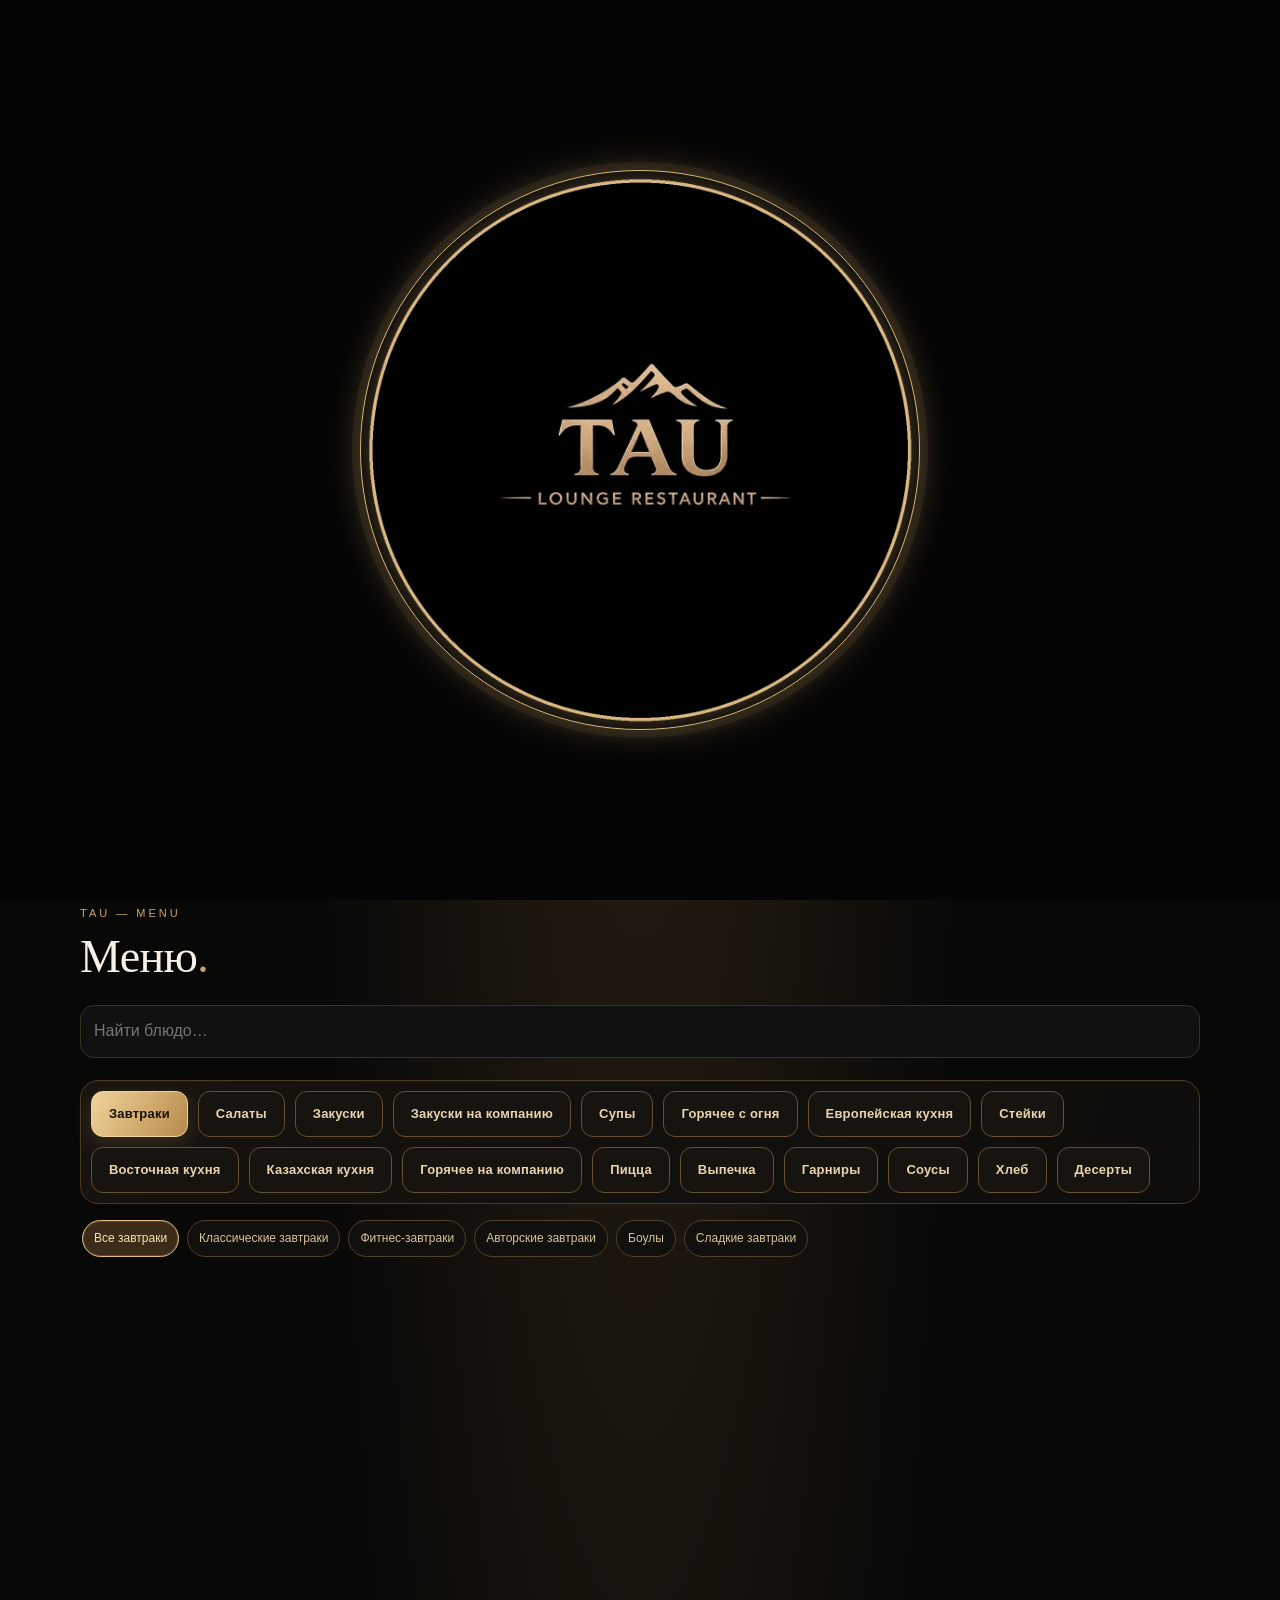
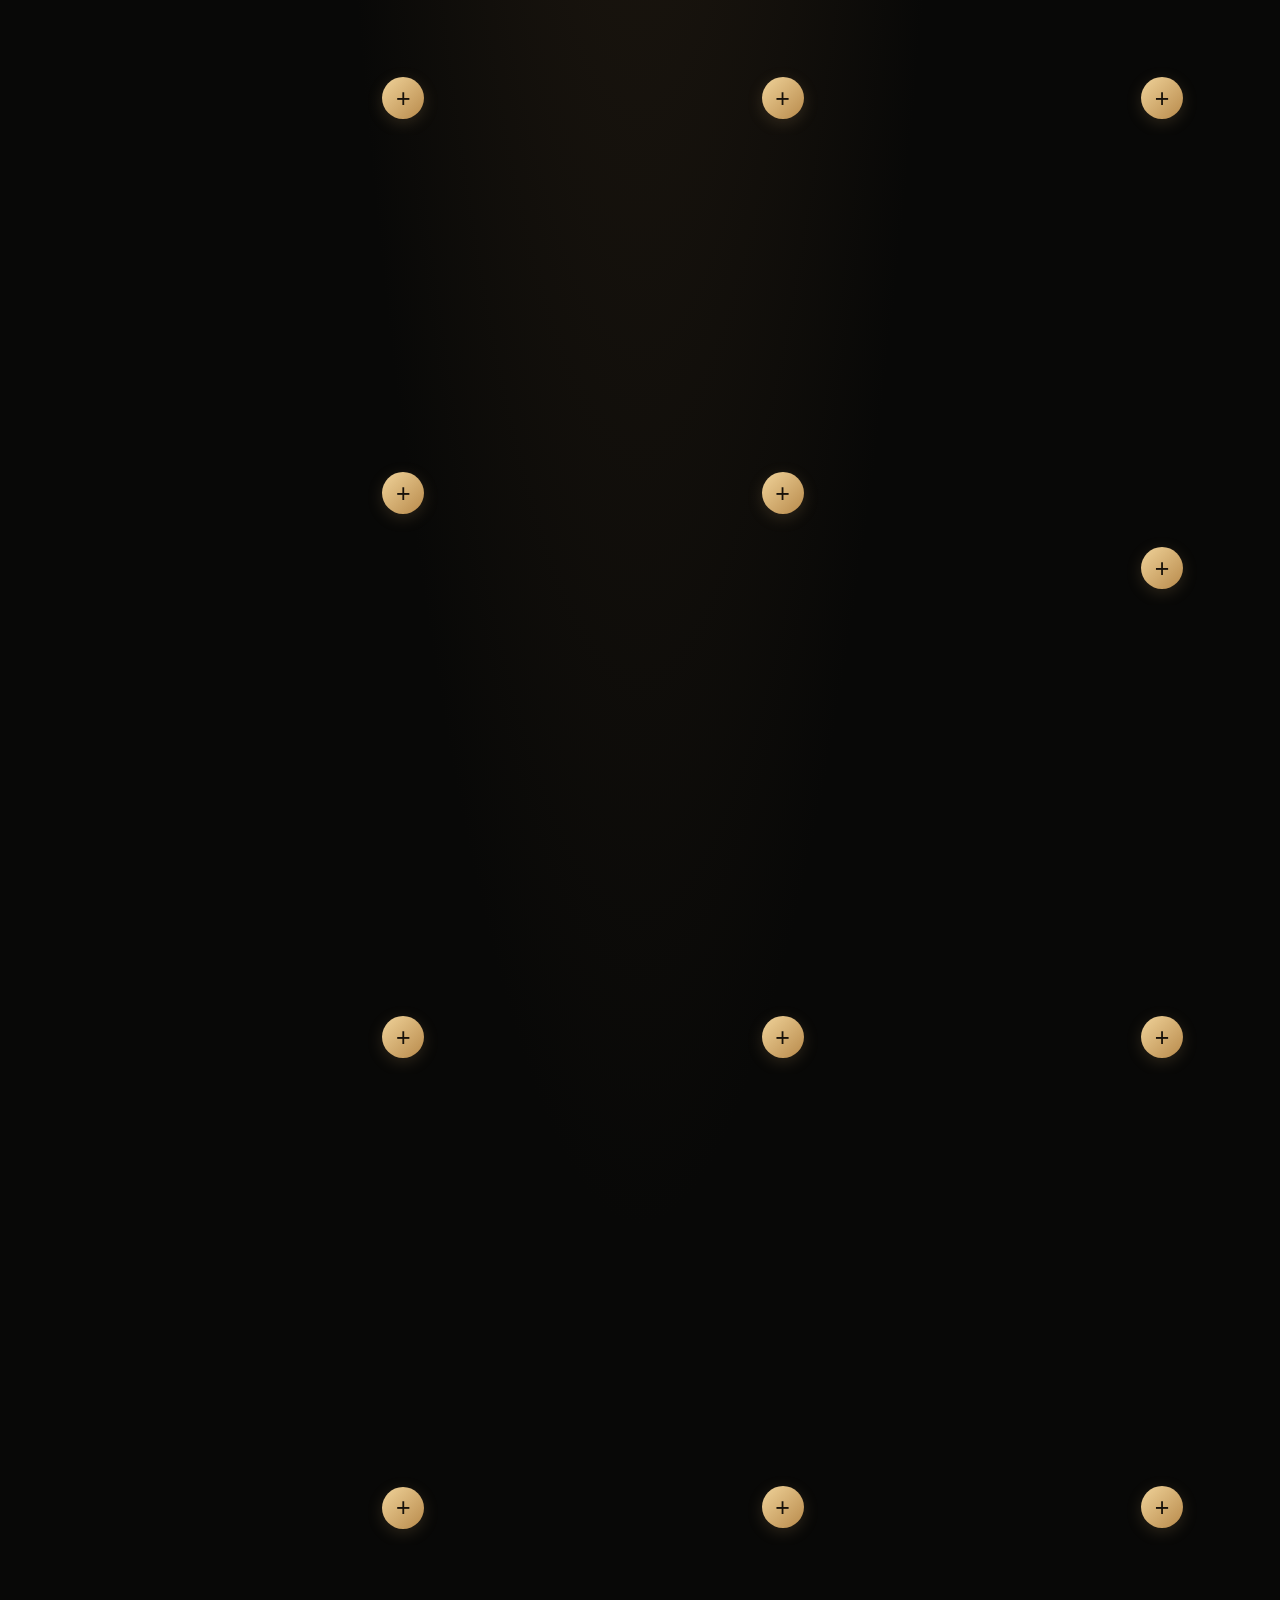
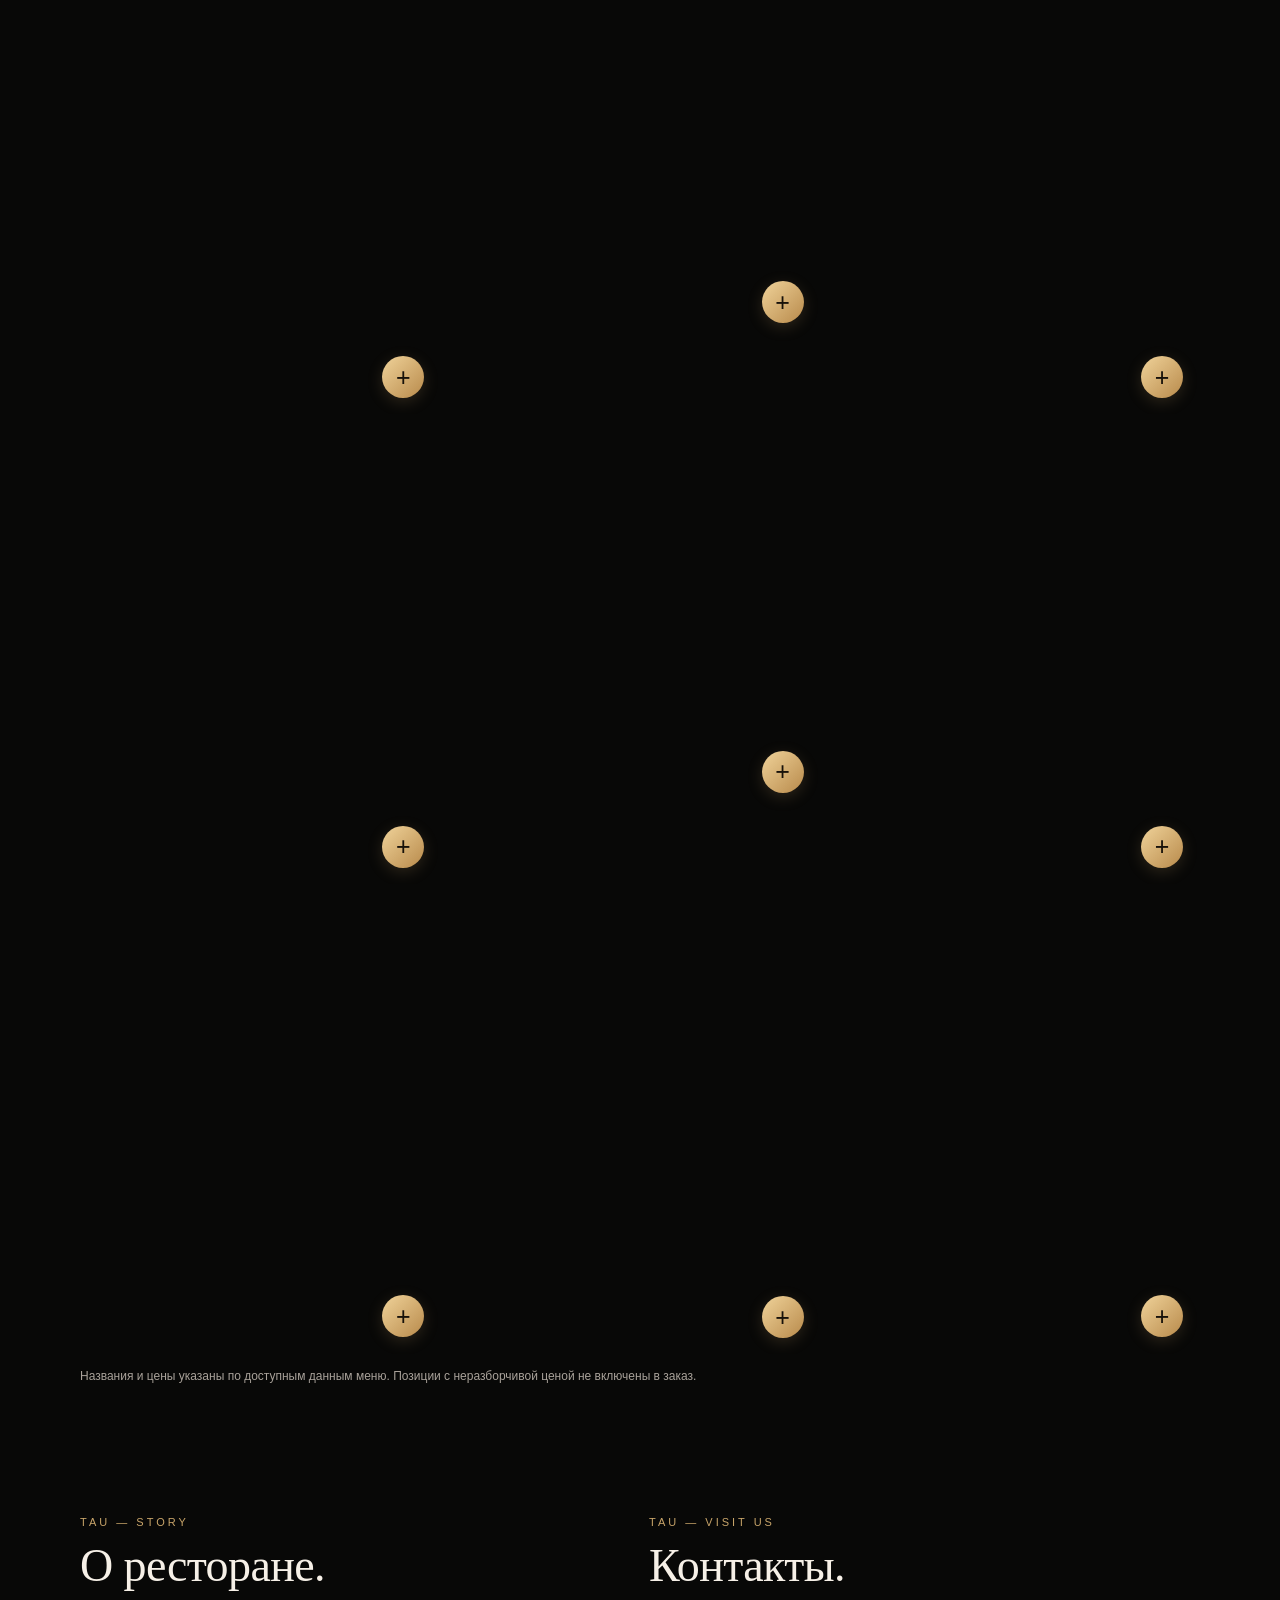
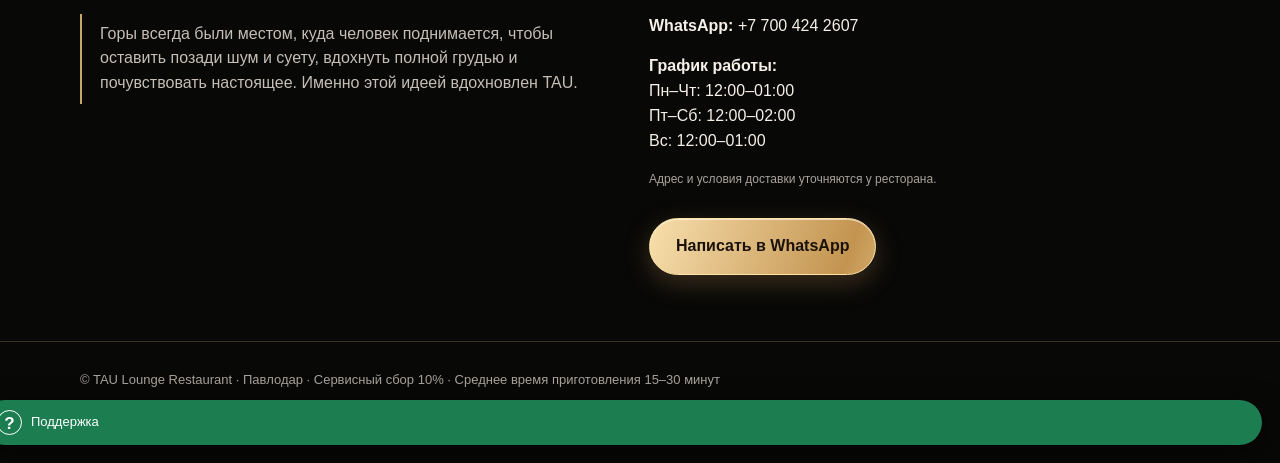
<file: index.html>
<!doctype html>
<html lang="ru"><head><link rel="icon" type="image/jpeg" href="./assets/tau-logo.jpg"><meta charset="utf-8"><meta name="viewport" content="width=device-width,initial-scale=1"><meta name="theme-color" content="#090909"><meta name="description" content="TAU Lounge Restaurant — меню и онлайн-заказ в Павлодаре"><title>TAU Lounge Restaurant — Павлодар</title><link rel="icon" href="./assets/tau-logo.jpg"><link rel="stylesheet" href="./style.css"></head>
<body><div class="tau-intro" id="tau-intro" aria-hidden="true"><div class="intro-logo"><img src="./assets/tau-logo-full-circle.png" alt="TAU Lounge Restaurant"></div></div><div class="ambient-food" aria-hidden="true"><span>✧</span><span>🥄</span><span>✦</span><span>🍃</span><span>✧</span><span>🍽</span><span>🍴</span><span>🥄</span><span>✦</span><span>♨</span><span>⋆</span><span>🍴</span></div><header class="top"><div class="wrap nav"><a class="brand" href="./index.html"><img src="./assets/tau-logo.jpg" alt="TAU"><span>TAU<small>LOUNGE RESTAURANT</small></span></a><nav class="links"><a href="#menu" data-i="menu">Меню</a><a href="#about" data-i="about">О ресторане</a><a href="#contacts" data-i="contacts">Контакты</a></nav><div class="nav-actions"><button class="lang" id="lang">ҚАЗ</button><a class="cartbtn" id="cart-link" href="./order.html"><span data-i="cart">Корзина</span> <b id="count">0</b></a></div></div></header>
<section class="hero"><div class="wrap"><div class="eyebrow">PAVLODAR · KAZAKHSTAN</div><h1 data-i="hero">Выше суеты.<br>Ближе к себе.</h1><p data-i="sub">Пространство вкуса, уюта и особенных встреч.</p><a class="btn" href="#menu" data-i="explore">Открыть меню →</a><a class="scroll-cue" href="#menu" aria-label="Прокрутить к меню"><span>ЛИСТАЙТЕ ВНИЗ</span><i>↓</i></a></div><div class="tau-car-lane" aria-hidden="true"><div class="tau-car"><svg viewBox="0 0 260 112" role="img" aria-label="Машина TAU ДОСТАВКА"><defs><linearGradient id="carGold" x1="0" x2="1" y1="0" y2="1"><stop offset="0" stop-color="#f7dfb0"/><stop offset=".5" stop-color="#c49a5b"/><stop offset="1" stop-color="#79502a"/></linearGradient></defs><ellipse cx="130" cy="100" rx="112" ry="8" fill="#000" opacity=".5"/><path d="M29 70 L43 49 Q51 42 78 40 L111 17 Q119 12 139 12 L184 16 Q198 18 209 37 L229 48 Q241 53 242 68 L239 83 L20 83 L20 73 Q21 70 29 70Z" fill="url(#carGold)" stroke="#f4d9a5" stroke-width="2"/><path d="M83 40 L116 19 Q121 16 139 16 L151 17 L155 40Z" fill="#17212a" stroke="#e8c98f" stroke-width="2"/><path d="M161 18 L183 21 Q194 23 203 40 L161 40Z" fill="#17212a" stroke="#e8c98f" stroke-width="2"/><path d="M28 68 L235 68 L235 80 L24 80Z" fill="#24180e" opacity=".55"/><rect x="91" y="51" width="104" height="20" rx="5" fill="#17110a" stroke="#f0d39a" stroke-width="1.5"/><text x="143" y="60" text-anchor="middle" font-size="10" font-weight="800" letter-spacing="1.5" fill="#f4d9a5">TAU</text><text x="143" y="68" text-anchor="middle" font-size="5.7" font-weight="700" letter-spacing=".8" fill="#fff0d2">ДОСТАВКА</text><path d="M28 59 L16 58 L13 65 L28 68Z" fill="#fff1c9"/><path d="M230 58 L243 58 L247 66 L236 68Z" fill="#ffe8a5"/><circle cx="68" cy="82" r="17" fill="#090909" stroke="#d7b477" stroke-width="4"/><circle cx="68" cy="82" r="6" fill="#b99a6b"/><circle cx="198" cy="82" r="17" fill="#090909" stroke="#d7b477" stroke-width="4"/><circle cx="198" cy="82" r="6" fill="#b99a6b"/></svg><span class="car-glow"></span></div></div></section>
<div class="scroll-plate" id="scroll-plate" aria-hidden="true"><div class="plate-rim"><div class="plate-center"><span>TAU</span><i></i></div></div></div>
<main class="wrap">
<section class="section" id="menu"><div class="kicker">TAU — MENU</div><h2><span data-i="menuTitle">Меню</span><em>.</em></h2><div class="tools"><input class="search" id="search" placeholder="Найти блюдо…"></div><div class="menu-tabs" id="main-tabs" aria-label="Разделы меню"></div><div class="chips subcategory-tabs" id="subchips" aria-label="Подразделы меню"></div><div class="grid" id="items"></div><p class="notice" data-i="menuNote">Названия и цены указаны по доступным данным меню. Позиции с неразборчивой ценой не включены в заказ.</p></section>
<section class="section split" id="about"><div><div class="kicker">TAU — STORY</div><h2 data-i="aboutTitle">О ресторане<em>.</em></h2><p class="info" data-i="aboutText">Горы всегда были местом, куда человек поднимается, чтобы оставить позади шум и суету, вдохнуть полной грудью и почувствовать настоящее. Именно этой идеей вдохновлен TAU.</p></div><div id="contacts"><div class="kicker">TAU — VISIT US</div><h2 data-i="contactsTitle">Контакты<em>.</em></h2><p><b>WhatsApp:</b> +7 700 424 2607</p><p><b data-i="hours">График работы:</b><br>Пн–Чт: 12:00–01:00<br>Пт–Сб: 12:00–02:00<br>Вс: 12:00–01:00</p><p class="notice" data-i="delivery">Адрес и условия доставки уточняются у ресторана.</p><a class="btn" href="https://wa.me/77004242607" target="_blank" rel="noopener" data-i="write">Написать в WhatsApp</a></div></section>
</main><div class="tau-runner" id="tau-runner" aria-hidden="true"><div class="runner-spark">✦</div><div class="runner-person"><span class="runner-head">🧑🏻‍🍳</span><span class="runner-body">🖤</span><span class="runner-apron">TAU</span><span class="runner-legs">👟</span></div><div class="runner-speech" id="runner-speech">Я рядом!</div></div><footer class="foot"><div class="wrap">© TAU Lounge Restaurant · Павлодар · <span data-i="fee">Сервисный сбор 10%</span> · <span data-i="prep">Среднее время приготовления 15–30 минут</span></div></footer>
<script type="module">
import {menu,categories} from './menu.js';
const tr={ru:{menu:'Меню',about:'О ресторане',contacts:'Контакты',cart:'Корзина',hero:'Выше суеты. Ближе к себе.',sub:'Пространство вкуса, уюта и особенных встреч.',explore:'Открыть меню →',menuTitle:'Меню',aboutTitle:'О ресторане.',contactsTitle:'Контакты.',hours:'График работы:',delivery:'Адрес и условия доставки уточняются у ресторана.',write:'Написать в WhatsApp',fee:'Сервисный сбор 10%',prep:'Среднее время приготовления 15–30 минут',menuNote:'Названия и цены указаны по доступным данным меню. Позиции с неразборчивой ценой не включены в заказ.',all:'Все',search:'Найти блюдо…',add:'Добавить',emptyPrice:'Цена уточняется'},kz:{menu:'Мәзір',about:'Мейрамхана',contacts:'Байланыс',cart:'Себет',hero:'Қарбаластан жоғары. Өзіңізге жақын.',sub:'Дәм мен жайлылық кеңістігі.',explore:'Мәзірді ашу →',menuTitle:'Мәзір',aboutTitle:'Мейрамхана туралы.',contactsTitle:'Байланыс.',hours:'Жұмыс уақыты:',delivery:'Мекенжай мен жеткізу шарттарын мейрамханадан нақтылаңыз.',write:'WhatsApp-қа жазу',fee:'Қызмет көрсету ақысы 10%',prep:'Тағам дайындау уақыты орташа 15–30 минут',menuNote:'Тағам атаулары бастапқы мәзірдегі нұсқада берілген. Бағасы анық оқылмаған тағамдар тапсырысқа қосылмайды.',all:'Барлығы',search:'Тағамды іздеу…',add:'Қосу',emptyPrice:'Бағасын нақтылау'}};
let lang=localStorage.getItem('tau-lang')||'ru',section='breakfasts',subcat='all';
const breakfastIds=['classic','fitness','author','bowls','sweet'];
const sections=[{id:'breakfasts',ru:'Завтраки',kz:'Таңғы ас',children:breakfastIds},{id:'salads',ru:'Салаты',kz:'Салаттар'},{id:'snacks',ru:'Закуски',kz:'Тіскебасарлар'},{id:'company',ru:'Закуски на компанию',kz:'Компанияға арналған тіскебасарлар'},{id:'soups',ru:'Супы',kz:'Сорпалар'},{id:'grill',ru:'Горячее с огня',kz:'Оттан ыстық'},{id:'european',ru:'Европейская кухня',kz:'Еуропа асханасы'},{id:'steaks',ru:'Стейки',kz:'Стейктер'},{id:'eastern',ru:'Восточная кухня',kz:'Шығыс асханасы'},{id:'kazakh',ru:'Казахская кухня',kz:'Қазақ асханасы'},{id:'companyhot',ru:'Горячее на компанию',kz:'Компанияға ыстық'},{id:'pizza',ru:'Пицца',kz:'Пицца'},{id:'bakery',ru:'Выпечка',kz:'Нан өнімдері'},{id:'sides',ru:'Гарниры',kz:'Гарнирлер'},{id:'sauces',ru:'Соусы',kz:'Тұздықтар'},{id:'bread',ru:'Хлеб',kz:'Нан'},{id:'desserts',ru:'Десерты',kz:'Десерттер'}];
const money=n=>n.toLocaleString('ru-RU')+' ₸';
function setLang(){document.documentElement.lang=lang;document.querySelectorAll('[data-i]').forEach(e=>{const k=e.dataset.i;if(tr[lang][k])e.textContent=tr[lang][k]});document.getElementById('lang').textContent=lang==='ru'?'ҚАЗ':'РУС';document.getElementById('search').placeholder=tr[lang].search;renderCats();renderMenu()}
function renderCats(){const el=document.getElementById('main-tabs');el.innerHTML=sections.map(c=>`<button class="menu-tab ${section===c.id?'active':''}" data-section="${c.id}">${lang==='ru'?c.ru:c.kz}</button>`).join('');el.querySelectorAll('button').forEach(b=>b.onclick=()=>{section=b.dataset.section;subcat='all';renderCats();renderMenu()});const sub=document.getElementById('subchips');const isBreakfast=section==='breakfasts';sub.classList.toggle('hidden',!isBreakfast);if(isBreakfast){const kids=categories.filter(c=>breakfastIds.includes(c.id));sub.innerHTML=`<button class="chip ${subcat==='all'?'active':''}" data-subcat="all">${lang==='ru'?'Все завтраки':'Барлық таңғы ас'}</button>`+kids.map(c=>`<button class="chip ${subcat===c.id?'active':''}" data-subcat="${c.id}">${lang==='ru'?c.ru:c.kz}</button>`).join('');sub.querySelectorAll('button').forEach(b=>b.onclick=()=>{subcat=b.dataset.subcat;renderCats();renderMenu()})}else{sub.innerHTML=''}}
function renderMenu(){const q=document.getElementById('search').value.toLowerCase();const allowed=section==='breakfasts'?breakfastIds:[section];const list=menu.filter(p=>allowed.includes(p.category)&&(section!=='breakfasts'||subcat==='all'||p.category===subcat)&&(p.name.ru.toLowerCase().includes(q)||p.description.ru.toLowerCase().includes(q)));document.getElementById('items').innerHTML=list.map(p=>`<article class="dish ${p.category==='company'?'dish-company':''} ${p.image?'has-photo':'no-photo'}" data-dish="${p.id}">${p.image?`<div class="photo-wrap"><img class="dish-photo" src="${p.image}" alt="${p.name.ru}" loading="lazy"></div>`:`<div class="no-photo-art" aria-hidden="true"><span>TAU</span><i>✦</i></div>`}<div class="cat">${categories.find(c=>c.id===p.category)?.[lang==='ru'?'ru':'kz']||''}</div>${p.category==='company'?`<div class="company-mark">${lang==='ru'?'ДЛЯ НЕСКОЛЬКИХ ГОСТЕЙ':'БІРНЕШЕ ҚОНАҚҚА'}</div>`:''}<h3>${p.name.ru}</h3><p>${p.description.ru||' '}</p><div class="dishfoot"><span class="price">${p.price?money(p.price):tr[lang].emptyPrice}</span><button class="plus" ${p.price?'':'disabled'} data-add="${p.id}" aria-label="${tr[lang].add}">+</button></div></article>`).join('');document.querySelectorAll('[data-add]').forEach(b=>b.onclick=()=>{const c=JSON.parse(localStorage.getItem('tau-cart')||'{}');c[b.dataset.add]=(c[b.dataset.add]||0)+1;localStorage.setItem('tau-cart',JSON.stringify(c));flyToCart(b.closest('.dish'));updateCount();celebrateRunner()})}
function flyToCart(card){if(window.matchMedia('(prefers-reduced-motion: reduce)').matches)return;const img=card.querySelector('.dish-photo');const target=document.getElementById('cart-link');if(!target)return;const a=img||card.querySelector('.no-photo-art'),r=a.getBoundingClientRect(),t=target.getBoundingClientRect();const flyer=document.createElement('div');flyer.className='flying-dish';flyer.innerHTML='<span>TAU</span>';Object.assign(flyer.style,{left:r.left+'px',top:r.top+'px',width:Math.min(r.width,170)+'px',height:Math.min(r.height,120)+'px'});document.body.appendChild(flyer);requestAnimationFrame(()=>{flyer.style.transform=`translate(${t.left-r.left+t.width/2-35}px,${t.top-r.top+t.height/2-25}px) scale(.12) rotate(300deg)`;flyer.style.opacity='0.15'});setTimeout(()=>flyer.remove(),850);target.classList.remove('cart-pop');void target.offsetWidth;target.classList.add('cart-pop')}
function updateCount(){const c=JSON.parse(localStorage.getItem('tau-cart')||'{}');document.getElementById('count').textContent=Object.values(c).reduce((a,b)=>a+b,0)}
document.getElementById('search').addEventListener('input',renderMenu);document.getElementById('lang').onclick=()=>{lang=lang==='ru'?'kz':'ru';localStorage.setItem('tau-lang',lang);setLang()};setLang();updateCount();
// Dramatic, one-time branded entrance; automatically skipped for reduced-motion users.
const intro=document.getElementById('tau-intro');if(intro){if(sessionStorage.getItem('tau-intro-seen')||matchMedia('(prefers-reduced-motion: reduce)').matches){intro.remove()}else{setTimeout(()=>{intro.classList.add('intro-away');sessionStorage.setItem('tau-intro-seen','1');setTimeout(()=>intro.remove(),950)},2350)}}
// Reveal cards as they enter the viewport, observing only visible menu cards.
const revealObserver=new IntersectionObserver(entries=>entries.forEach(e=>{if(e.isIntersecting){e.target.classList.add('is-visible');revealObserver.unobserve(e.target)}}),{threshold:.08});const revealCards=()=>document.querySelectorAll('.dish:not(.is-visible)').forEach(el=>revealObserver.observe(el));revealCards();new MutationObserver(revealCards).observe(document.getElementById('items'),{childList:true});
const plate=document.getElementById('scroll-plate');let lastY=window.scrollY,turn=0;window.addEventListener('scroll',()=>{const y=window.scrollY,delta=y-lastY;turn+=delta>0?5:-5;plate.style.transform=`translateY(${Math.min(70,Math.max(-70,y*.08))}px) rotate(${turn}deg)`;lastY=y},{passive:true});
// TAU waiter mascot follows the visitor while scrolling and celebrates each added dish.
const runner=document.getElementById('tau-runner'),runnerSpeech=document.getElementById('runner-speech');let runnerTimer;
function celebrateRunner(){runner.classList.remove('runner-happy');void runner.offsetWidth;runner.classList.add('runner-happy');runnerSpeech.textContent=lang==='ru'?'Ура! Вкусный выбор!':'Тамаша таңдау!';clearTimeout(runnerTimer);runnerTimer=setTimeout(()=>{runner.classList.remove('runner-happy');runnerSpeech.textContent=lang==='ru'?'Я рядом!':'Мен осындамын!'},1900)}
let runnerLastY=window.scrollY;window.addEventListener('scroll',()=>{const y=window.scrollY;runner.classList.toggle('runner-going-down',y>runnerLastY);runner.classList.toggle('runner-going-up',y<runnerLastY);runnerLastY=y;runner.style.setProperty('--runner-progress',Math.min(1,y/Math.max(1,document.documentElement.scrollHeight-innerHeight)));},{passive:true});


</script><a class="support-float" href="https://wa.me/77071882267?text=Здравствуйте%21%20Нужна%20помощь%20по%20заказу%20в%20TAU%20Lounge." target="_blank" rel="noopener" aria-label="Техническая поддержка WhatsApp"><span>?</span><small>Поддержка</small></a>
</body></html>
</file>
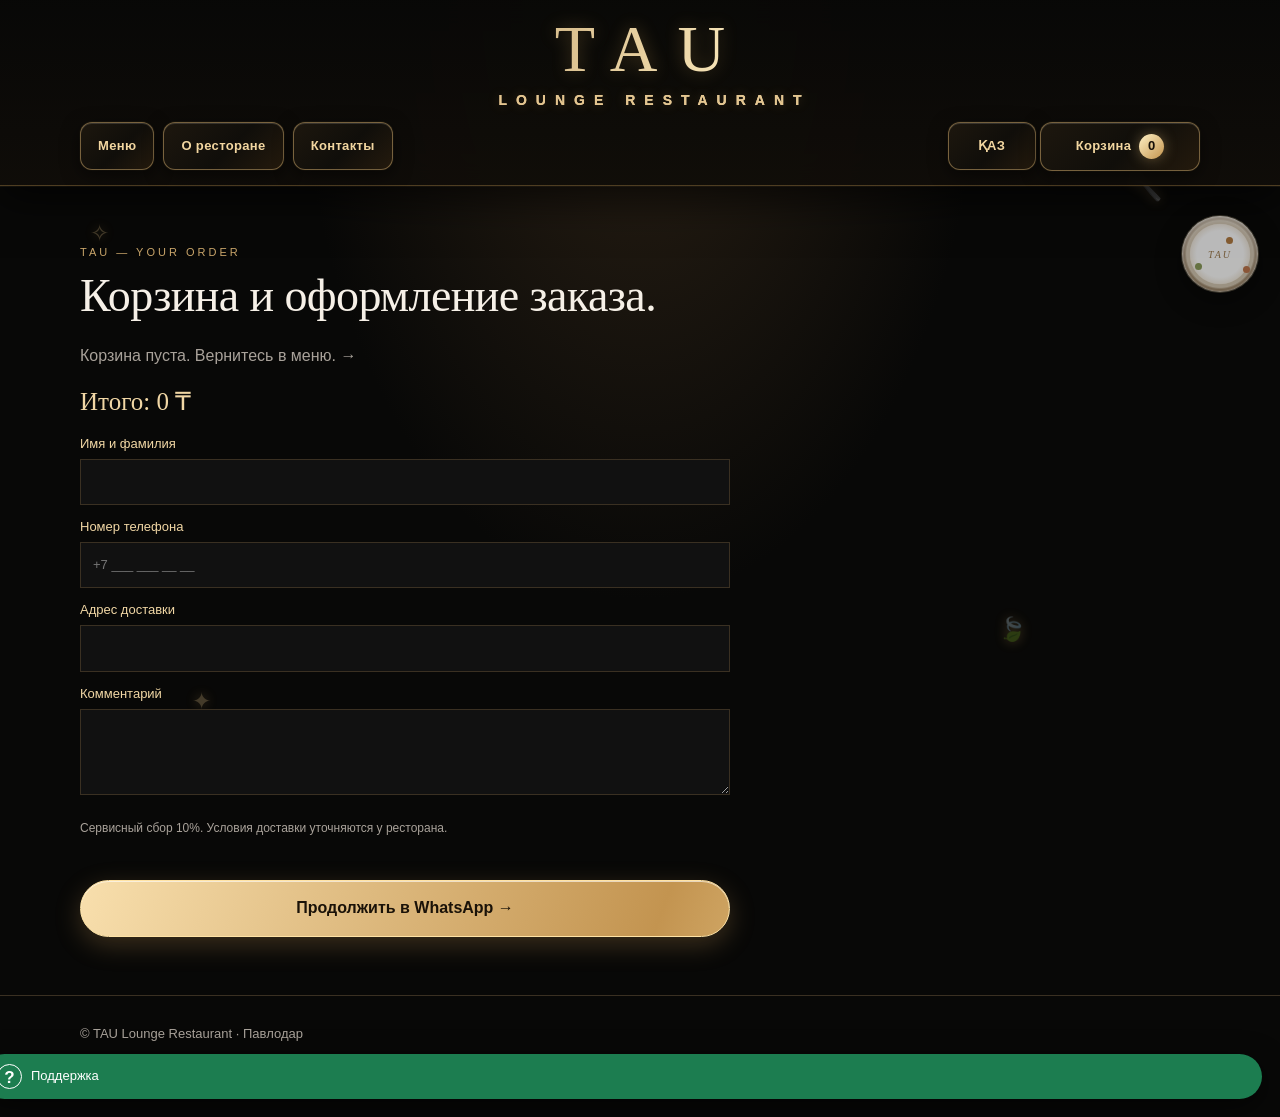
<file: order.html>
<!doctype html>
<html lang="ru"><head><link rel="icon" type="image/jpeg" href="./assets/tau-logo.jpg"><meta charset="utf-8"><meta name="viewport" content="width=device-width,initial-scale=1"><meta name="theme-color" content="#090909"><title>Корзина и заказ — TAU Lounge</title><link rel="icon" href="./assets/tau-logo.jpg"><link rel="stylesheet" href="./style.css"></head>
<body><div class="ambient-food" aria-hidden="true"><span>✧</span><span>🥄</span><span>✦</span><span>🍃</span><span>✧</span></div><header class="top"><div class="wrap nav"><a class="brand" href="./index.html"><img src="./assets/tau-logo.jpg" alt="TAU"><span>TAU<small>LOUNGE RESTAURANT</small></span></a><nav class="links"><a href="./index.html#menu" data-i="menu">Меню</a><a href="./index.html#about" data-i="about">О ресторане</a><a href="./index.html#contacts" data-i="contacts">Контакты</a></nav><div><button class="lang" id="lang">ҚАЗ</button> <a class="cartbtn" href="./order.html"><span data-i="cart">Корзина</span> <b id="count">0</b></a></div></div></header>
<div class="scroll-plate" id="scroll-plate" aria-hidden="true"><div class="plate-rim"><div class="plate-center"><span>TAU</span><i></i></div></div></div><main class="wrap section"><div class="kicker">TAU — YOUR ORDER</div><h2 data-i="title">Корзина и оформление заказа<em>.</em></h2><div id="cart"></div><div class="total" id="total"></div><form class="form" id="form"><label><span data-i="name">Имя и фамилия</span><input name="name" required></label><label><span data-i="phone">Номер телефона</span><input name="phone" type="tel" required placeholder="+7 ___ ___ __ __"></label><label><span data-i="address">Адрес доставки</span><input name="address" required></label><label><span data-i="comment">Комментарий</span><textarea name="comment" rows="3"></textarea></label><p class="notice" data-i="note">Сервисный сбор 10%. Условия доставки уточняются у ресторана.</p><button class="btn" type="submit" data-i="send">Продолжить в WhatsApp →</button></form></main><footer class="foot"><div class="wrap">© TAU Lounge Restaurant · Павлодар</div></footer>
<script type="module">
import {menu} from './menu.js';
const tr={ru:{menu:'Меню',about:'О ресторане',contacts:'Контакты',cart:'Корзина',title:'Корзина и оформление заказа.',name:'Имя и фамилия',phone:'Номер телефона',address:'Адрес доставки',comment:'Комментарий',note:'Сервисный сбор 10%. Условия доставки уточняются у ресторана.',send:'Продолжить в WhatsApp →',empty:'Корзина пуста. Вернитесь в меню.',total:'Итого',remove:'Удалить',fee:'Сервисный сбор 10%'},kz:{menu:'Мәзір',about:'Мейрамхана',contacts:'Байланыс',cart:'Себет',title:'Себет және тапсырысты рәсімдеу.',name:'Аты-жөні',phone:'Телефон нөмірі',address:'Жеткізу мекенжайы',comment:'Түсініктеме',note:'Қызмет көрсету ақысы 10%. Жеткізу шарттарын мейрамханадан нақтылаңыз.',send:'WhatsApp арқылы жалғастыру →',empty:'Себет бос. Мәзірге оралыңыз.',total:'Барлығы',remove:'Жою',fee:'Қызмет көрсету ақысы 10%'}};
let lang=localStorage.getItem('tau-lang')||'ru';const money=n=>n.toLocaleString('ru-RU')+' ₸';const getCart=()=>JSON.parse(localStorage.getItem('tau-cart')||'{}');const setCart=c=>localStorage.setItem('tau-cart',JSON.stringify(c));
function render(){const t=tr[lang],c=getCart(),items=menu.filter(p=>c[p.id]&&p.price),sum=items.reduce((s,p)=>s+p.price*c[p.id],0);document.documentElement.lang=lang;document.querySelectorAll('[data-i]').forEach(e=>{if(t[e.dataset.i])e.textContent=t[e.dataset.i]});document.getElementById('lang').textContent=lang==='ru'?'ҚАЗ':'РУС';document.getElementById('count').textContent=Object.values(c).reduce((a,b)=>a+b,0);document.getElementById('cart').innerHTML=items.length?items.map(p=>`<div class="cartrow"><div><b>${p.name.ru}</b><div class="muted">${money(p.price)}</div></div><div class="qty"><button data-dec="${p.id}">−</button><strong>${c[p.id]}</strong><button data-inc="${p.id}">+</button></div><div class="lineprice">${money(p.price*c[p.id])} <button class="chip" data-del="${p.id}">${t.remove}</button></div></div>`).join(''):`<p class="muted">${t.empty} <a href="./index.html#menu">→</a></p>`;document.getElementById('total').textContent=t.total+': '+money(sum);document.querySelectorAll('[data-inc]').forEach(b=>b.onclick=()=>{c[b.dataset.inc]++;setCart(c);render()});document.querySelectorAll('[data-dec]').forEach(b=>b.onclick=()=>{c[b.dataset.dec]--;if(c[b.dataset.dec]<=0)delete c[b.dataset.dec];setCart(c);render()});document.querySelectorAll('[data-del]').forEach(b=>b.onclick=()=>{delete c[b.dataset.del];setCart(c);render()});}
document.getElementById('lang').onclick=()=>{lang=lang==='ru'?'kz':'ru';localStorage.setItem('tau-lang',lang);render()};document.getElementById('form').onsubmit=e=>{e.preventDefault();const f=new FormData(e.target),c=getCart(),items=menu.filter(p=>c[p.id]&&p.price);if(!items.length){alert(tr[lang].empty);return}const sum=items.reduce((s,p)=>s+p.price*c[p.id],0);const lines=items.map(p=>`${p.name.ru} × ${c[p.id]} — ${money(p.price*c[p.id])}`).join('\n');const msg=`Имя: ${f.get('name')}\nНомер: ${f.get('phone')}\nАдрес: ${f.get('address')}\n\nЗаказ:\n${lines}`;window.location.href='https://wa.me/77004242607?text='+encodeURIComponent(msg)};render();
const plate=document.getElementById('scroll-plate');let lastY=window.scrollY,turn=0;window.addEventListener('scroll',()=>{const y=window.scrollY;turn+=(y-lastY)>0?5:-5;plate.style.transform=`translateY(${Math.min(70,Math.max(-70,y*.08))}px) rotate(${turn}deg)`;lastY=y},{passive:true});
</script><a class="support-float" href="https://wa.me/77071882267?text=Здравствуйте%21%20Нужна%20помощь%20по%20заказу%20в%20TAU%20Lounge." target="_blank" rel="noopener" aria-label="Техническая поддержка WhatsApp"><span>?</span><small>Поддержка</small></a>
</body></html>
</file>
<file: style.css>
:root{--bg:#090909;--panel:#141414;--gold:#c9a56a;--gold2:#e6c58c;--muted:#a9a29a;--line:#30291f;--white:#f6f0e7}
*{box-sizing:border-box}html{scroll-behavior:smooth}body{margin:0;background:var(--bg);color:var(--white);font-family:Arial,Helvetica,sans-serif;line-height:1.55}a{color:inherit;text-decoration:none}button,input,textarea{font:inherit}button{cursor:pointer}.wrap{width:min(1120px,92%);margin:auto}.top{position:sticky;top:0;z-index:10;background:#090909ed;border-bottom:1px solid var(--line);backdrop-filter:blur(12px)}.nav{min-height:76px;display:flex;align-items:center;justify-content:space-between;gap:18px}.brand{display:flex;align-items:center;gap:12px;font-family:Georgia,serif;font-size:25px;letter-spacing:3px;color:var(--gold2)}.brand img{width:62px;height:48px;object-fit:contain}.brand small{display:block;font:9px Arial;letter-spacing:3px;color:#eee}.links{display:flex;gap:22px;align-items:center;color:#ddd;font-size:14px}.lang,.cartbtn,.btn,.chip{border:1px solid var(--gold);background:transparent;color:var(--gold2);padding:10px 15px;border-radius:3px}.cartbtn b{background:var(--gold);color:#111;border-radius:20px;padding:1px 7px;margin-left:5px}.hero{padding:90px 0 75px;background:radial-gradient(ellipse at 70% 30%,#49371f66,transparent 45%),linear-gradient(120deg,#090909,#17120c 60%,#090909);border-bottom:1px solid var(--line)}.eyebrow,.kicker{color:var(--gold);letter-spacing:3px;text-transform:uppercase;font-size:11px}.hero h1{font:clamp(42px,7vw,78px)/1.05 Georgia,serif;max-width:760px;margin:22px 0}.hero p{color:#c9c1b7;max-width:520px;font-size:18px}.btn{display:inline-block;background:var(--gold);color:#100d08;font-weight:bold;margin-top:18px}.section{padding:58px 0}.section h2{font:clamp(30px,4vw,46px) Georgia,serif;margin:8px 0 22px}.section h2 em{color:var(--gold);font-style:normal}.tools{display:flex;gap:12px;flex-wrap:wrap;margin:22px 0}.search{flex:1;min-width:220px;background:#111;border:1px solid var(--line);padding:13px;color:white}.chips{display:flex;gap:8px;flex-wrap:wrap}.chip{font-size:12px;padding:8px 11px}.chip.active{background:var(--gold);color:#111}.grid{display:grid;grid-template-columns:repeat(3,1fr);gap:14px}.dish,.card{background:var(--panel);border:1px solid var(--line);padding:18px}.dish .cat{font-size:10px;color:var(--gold);letter-spacing:2px;text-transform:uppercase}.dish h3{font:21px Georgia,serif;margin:8px 0}.dish p{color:var(--muted);font-size:13px;min-height:40px}.dishfoot{display:flex;justify-content:space-between;align-items:center;margin-top:15px}.price{color:var(--gold2);font-weight:bold}.plus{background:var(--gold);border:0;border-radius:50%;width:34px;height:34px;font-size:22px}.muted{color:var(--muted)}.split{display:grid;grid-template-columns:1fr 1fr;gap:18px}.info{border-left:2px solid var(--gold);padding:8px 18px;color:#c6beb4}.foot{border-top:1px solid var(--line);padding:28px 0;color:var(--muted);font-size:13px}.cartrow{display:grid;grid-template-columns:1fr auto auto;gap:14px;align-items:center;padding:14px 0;border-bottom:1px solid var(--line)}.qty button{background:#211b12;border:1px solid var(--line);color:var(--gold2);padding:5px 10px}.qty strong{padding:0 10px}.form{display:grid;gap:12px;max-width:650px}.form label{display:grid;gap:5px;color:var(--gold2);font-size:13px}.form input,.form textarea{width:100%;background:#111;border:1px solid var(--line);padding:12px;color:white}.notice{font-size:12px;color:var(--muted)}.total{font:25px Georgia,serif;color:var(--gold2);margin:18px 0}.hidden{display:none}
@media(max-width:760px){.nav{min-height:66px;flex-wrap:wrap;padding:8px 0}.links{order:3;width:100%;justify-content:space-between;gap:8px;font-size:12px}.brand{font-size:20px}.brand img{width:48px;height:40px}.grid{grid-template-columns:repeat(2,minmax(0,1fr))}.split{grid-template-columns:1fr}.hero{padding:65px 0}.cartrow{grid-template-columns:1fr auto}.cartrow .lineprice{grid-column:1}.cartrow .qty{grid-column:2;grid-row:1/3}}@media(max-width:440px){.grid{grid-template-columns:1fr}.links{font-size:11px}.lang,.cartbtn{padding:8px 10px}}

.dish{padding:0 0 16px;overflow:hidden}.dish-photo{display:block;width:100%;height:190px;object-fit:cover;background:#211b12;border-bottom:1px solid var(--line);filter:saturate(.88) contrast(1.04)}.dish .cat,.dish h3,.dish p,.dishfoot{margin-left:16px;margin-right:16px}.dish .cat{margin-top:14px}.dish p{min-height:54px}.support-float{position:fixed;right:18px;bottom:18px;z-index:30;display:flex;align-items:center;gap:9px;background:#1c7d50;color:#fff;padding:10px 15px;border-radius:28px;box-shadow:0 8px 28px #0009;font-size:13px}.support-float span{display:grid;place-items:center;width:25px;height:25px;border:1px solid #fff;border-radius:50%;font-weight:bold;font-size:17px}.support-float small{font-size:13px}@media(max-width:440px){.dish-photo{height:210px}.support-float{right:12px;bottom:12px}}


/* TAU visual refinement */
:root{--gold:#c9a56a;--gold2:#f1d7a5;--panel:#12110f;--line:#3a3022}
body{background:radial-gradient(ellipse at 50% 0%,#2b2115 0,transparent 38%),#080807;overflow-x:hidden}
.top{box-shadow:0 10px 35px #0008}
.brand img{filter:drop-shadow(0 0 10px #c9a56a55)}
.hero{position:relative;isolation:isolate;overflow:hidden;background:radial-gradient(ellipse at 75% 35%,#9a713333,transparent 35%),radial-gradient(ellipse at 15% 100%,#6e4b2033,transparent 45%),linear-gradient(120deg,#090909,#1b150e 58%,#090909)}
.hero:after{content:"";position:absolute;z-index:-1;width:390px;height:390px;right:-90px;top:-100px;border:1px solid #d0ad7040;border-radius:50%;box-shadow:0 0 0 24px #d0ad7008,0 0 0 55px #d0ad7006;animation:halo 8s ease-in-out infinite alternate}
@keyframes halo{to{transform:scale(1.08);opacity:.5}}
.btn,.lang,.cartbtn,.chip,.plus{transition:transform .25s ease,box-shadow .25s ease,background .25s ease,color .25s ease}
.btn:hover,.lang:hover,.cartbtn:hover,.chip:hover{transform:translateY(-2px);box-shadow:0 8px 24px #c9a56a30}
.btn{border-radius:30px;box-shadow:0 5px 22px #c9a56a22}
.section h2{letter-spacing:-.6px}
.tools{align-items:center}.search{border-radius:14px;outline:none;transition:border-color .2s,box-shadow .2s}.search:focus{border-color:var(--gold);box-shadow:0 0 0 3px #c9a56a20}
.chip{border-radius:30px}.grid{gap:18px;align-items:stretch}
.dish{position:relative;border-radius:18px;background:linear-gradient(155deg,#1b1915,#10100e 72%);border:1px solid #4b3c28;box-shadow:0 10px 30px #0005;transition:transform .35s ease,border-color .35s ease,box-shadow .35s ease;animation:card-in .55s both}
.dish:hover{transform:translateY(-7px);border-color:#c9a56a99;box-shadow:0 18px 42px #0009,0 0 24px #c9a56a12}
@keyframes card-in{from{opacity:0;transform:translateY(12px)}to{opacity:1;transform:translateY(0)}}
.photo-wrap{height:205px;overflow:hidden;background:#211a11}.dish-photo{height:205px;border:0;transition:transform .7s cubic-bezier(.2,.7,.2,1),filter .5s}.dish:hover .dish-photo{transform:scale(1.055);filter:saturate(1.08) contrast(1.06)}
.dish .cat{display:inline-block;margin-top:15px;padding:4px 9px;border:1px solid #b38d554d;border-radius:20px;color:#e2c18b;letter-spacing:1px}
.dish h3{font-size:22px;line-height:1.2;min-height:52px}.dish p{line-height:1.55;min-height:58px}
.plus{width:42px;height:42px;font-size:25px;background:linear-gradient(135deg,#f0d39a,#b88a4b);color:#17110a;box-shadow:0 4px 16px #c9a56a30}.plus:hover{transform:rotate(90deg) scale(1.1);box-shadow:0 7px 24px #c9a56a66}.plus:active{transform:scale(.88)}
.no-photo-art{height:130px;display:grid;place-items:center;position:relative;overflow:hidden;background:radial-gradient(circle at 50% 45%,#8c683333,transparent 50%),linear-gradient(135deg,#211a11,#0c0b09);border-bottom:1px solid #3b2e1d}
.no-photo-art span{font:italic 32px Georgia,serif;letter-spacing:7px;color:#c9a56a88}.no-photo-art i{position:absolute;right:22%;top:25%;font-style:normal;color:#f0d39a88;font-size:19px}
.dish-company{background:linear-gradient(145deg,#21180f,#17120d 65%,#100e0b);border:1px solid #a77b3f;box-shadow:inset 0 0 0 1px #d6b47618,0 12px 35px #0007}
.dish-company:before{content:"";position:absolute;inset:7px;border:1px solid #c49a5b38;border-radius:13px;pointer-events:none}
.dish-company .cat{background:#8e632b30;border-color:#d4a35c88;color:#f2d19a}
.company-mark{display:inline-block;margin:8px 16px 0;padding:5px 10px;border-radius:4px;background:linear-gradient(90deg,#8e632b,#c49a5b);color:#100c07;font-size:9px;font-weight:800;letter-spacing:1.5px}
.dish-company h3{color:#f5d9aa}.dish-company .plus{background:linear-gradient(135deg,#f7dfb0,#c08d48)}
.scroll-plate{position:fixed;right:22px;top:24%;z-index:4;width:76px;height:76px;pointer-events:none;opacity:.72;transition:transform .45s cubic-bezier(.2,.8,.2,1);filter:drop-shadow(0 8px 14px #0009)}
.plate-rim{width:100%;height:100%;border-radius:50%;padding:8px;background:radial-gradient(circle,#f7f0e4 0 54%,#d5c8b3 57% 62%,#8f7759 66% 69%,#e9dfce 72%);box-shadow:inset 0 2px 6px #fff,0 0 0 1px #d9c69c55}
.plate-center{width:100%;height:100%;border-radius:50%;display:grid;place-items:center;background:radial-gradient(circle,#fff 0 55%,#eee5d7 75%);color:#9e7b4d;font:italic 10px Georgia,serif;letter-spacing:2px;position:relative}.plate-center i{position:absolute;width:7px;height:7px;border-radius:50%;background:#b37c42;top:13px;right:17px;box-shadow:-31px 26px #8a9b5a,17px 29px #bd754c}
.flying-dish{position:fixed;z-index:1000;pointer-events:none;border-radius:50%;display:grid;place-items:center;background:radial-gradient(circle,#fff 0 53%,#e7ddcc 56% 70%,#b99a6b 73% 78%,#f4ebdc 81%);color:#967343;font:italic 16px Georgia,serif;letter-spacing:3px;box-shadow:0 10px 30px #0009;transition:transform .78s cubic-bezier(.16,.8,.25,1),opacity .78s ease}
.cart-pop{animation:cart-bump .45s ease}@keyframes cart-bump{50%{transform:scale(1.12);filter:drop-shadow(0 0 12px #d6ad69)}}
@media(max-width:760px){.scroll-plate{width:54px;height:54px;right:8px;top:33%;opacity:.55}.photo-wrap,.dish-photo{height:175px}.dish h3{font-size:19px;min-height:0}.dish p{min-height:45px}}
@media(max-width:440px){.scroll-plate{width:43px;height:43px;right:5px;opacity:.45}.grid{gap:12px}.dish{border-radius:14px}.photo-wrap,.dish-photo{height:185px}}
@media(prefers-reduced-motion:reduce){*,*:before,*:after{animation-duration:.01ms!important;animation-iteration-count:1!important;scroll-behavior:auto!important;transition-duration:.01ms!important}}

/* Clear menu hierarchy: main sections and breakfast subcategories */
.menu-tabs{display:flex;gap:10px;flex-wrap:wrap;margin:18px 0 12px;padding:10px;border:1px solid #4b3a24;border-radius:18px;background:linear-gradient(110deg,#17130e,#0e0d0b);box-shadow:inset 0 1px #ffffff08}
.menu-tab{border:1px solid #655034;background:#17140f;color:#e8d3ae;border-radius:12px;padding:12px 17px;font-size:13px;font-weight:700;letter-spacing:.2px;transition:all .25s ease}
.menu-tab:hover{border-color:var(--gold);transform:translateY(-2px);box-shadow:0 7px 20px #c9a56a20}
.menu-tab.active{background:linear-gradient(120deg,#f0d39a,#b88a4b);border-color:#f0d39a;color:#17110a;box-shadow:0 5px 20px #c9a56a35}
.subcategory-tabs{padding:4px 2px 12px;margin:0 0 16px;animation:card-in .3s ease both}
.subcategory-tabs .chip{background:#11100d;border-color:#51412b;color:#d9c19b}
.subcategory-tabs .chip.active{background:#3b2b18;border-color:#e0bd80;color:#ffe2b0;box-shadow:inset 0 0 0 1px #e0bd8033}
@media(max-width:600px){.menu-tabs{display:grid;grid-template-columns:repeat(2,minmax(0,1fr));gap:8px;padding:9px}.menu-tab{padding:11px 8px;font-size:12px}.menu-tab:nth-child(4){grid-column:1/-1}}

/* TAU cinematic entrance + lightweight restaurant atmosphere */
.tau-intro{position:fixed;inset:0;z-index:2000;display:grid;place-items:center;overflow:hidden;background:#050505;animation:intro-bg 2.5s ease both}
.intro-orbit{display:none}
.intro-logo{position:relative;display:grid;place-items:center;width:clamp(270px,76vw,560px);aspect-ratio:1;border:1.5px solid #d9b879;border-radius:50%;padding:0;background:#050505;box-shadow:0 0 0 8px #d9b87912,0 0 34px #d7ad6b55;overflow:hidden;animation:logo-arrive 2.2s cubic-bezier(.16,.8,.22,1) both}
.intro-logo img{display:block;width:100%;height:100%;object-fit:contain;filter:drop-shadow(0 0 14px #d7ad6b55)}
.intro-logo span{font:italic clamp(38px,8vw,68px) Georgia,serif;letter-spacing:14px;margin-left:14px}.intro-logo small{font-size:10px;letter-spacing:6px;color:#e3c58e}
.intro-flair{display:none}
.intro-away{animation:intro-exit .9s cubic-bezier(.7,0,.2,1) forwards}.intro-away .intro-logo{animation:logo-exit .85s ease-in forwards}
@keyframes intro-bg{0%{opacity:0}12%,78%{opacity:1}100%{opacity:1}}@keyframes logo-arrive{0%{opacity:0;transform:translateY(45px) scale(.35) rotate(-14deg);filter:blur(12px)}48%{opacity:1;transform:translateY(-5px) scale(1.08) rotate(3deg);filter:blur(0)}70%,100%{transform:scale(1) rotate(0)}}@keyframes logo-exit{to{transform:scale(2.7) rotate(9deg);opacity:0;filter:blur(12px)}}@keyframes intro-exit{to{opacity:0;visibility:hidden;transform:scale(1.08)}}@keyframes orbit-spin{to{transform:rotate(360deg)}}@keyframes flair-drift{0%{opacity:0;transform:translateY(35px)}35%,75%{opacity:.8}100%{opacity:0;transform:translateY(-35px)}}
.ambient-food{position:fixed;inset:0;z-index:1;pointer-events:none;overflow:hidden;opacity:.2}.ambient-food span{position:absolute;color:#d8b476;font-size:20px;animation:float-food 16s ease-in-out infinite}.ambient-food span:nth-child(1){left:7%;top:24%;animation-delay:-3s}.ambient-food span:nth-child(2){left:88%;top:18%;font-size:29px;animation-delay:-8s}.ambient-food span:nth-child(3){left:15%;top:76%;animation-delay:-11s}.ambient-food span:nth-child(4){left:78%;top:68%;animation-delay:-5s}.ambient-food span:nth-child(5){left:55%;top:12%;animation-delay:-13s}.ambient-food span:nth-child(6){left:94%;top:84%;animation-delay:-2s}
@keyframes float-food{0%,100%{transform:translate3d(0,0,0) rotate(-12deg)}50%{transform:translate3d(12px,-28px,0) rotate(18deg)}}
.top,.hero,.section,.foot{position:relative;z-index:2}.dish{opacity:0;transform:translateY(18px) scale(.985);transition:opacity .55s ease,transform .55s cubic-bezier(.2,.7,.2,1),border-color .35s,box-shadow .35s}.dish.is-visible{opacity:1;transform:translateY(0) scale(1)}.dish.is-visible:hover{transform:translateY(-7px)}.dish:nth-child(3n+2).is-visible{transition-delay:.06s}.dish:nth-child(3n).is-visible{transition-delay:.12s}
.menu-tab:active,.chip:active,.btn:active{transform:scale(.96)}.hero .eyebrow{animation:soft-glow 4s ease-in-out infinite alternate}@keyframes soft-glow{to{text-shadow:0 0 16px #e2bd7a88;letter-spacing:4px}}
@media(max-width:760px){.ambient-food{opacity:.11}.ambient-food span{font-size:15px}.intro-logo{width:min(88vw,460px)}}
@media(prefers-reduced-motion:reduce){.tau-intro,.ambient-food,.intro-orbit,.intro-logo,.intro-flair{animation:none!important}.dish{opacity:1;transform:none;transition:none}}

/* TAU luxury navigation: full-width wordmark and unified gold controls */
.top{background:linear-gradient(180deg,#080807f5,#100d09f2);border-bottom:1px solid #b88e4c66;box-shadow:0 12px 40px #000a,0 1px 0 #e6c58c18;}
.nav{display:grid;grid-template-columns:1fr auto;grid-template-areas:"brand brand" "links actions";gap:13px 18px;padding:17px 0 14px;min-height:0;}
.brand{grid-area:brand;display:flex;flex-direction:column;align-items:center;justify-content:center;gap:0;width:100%;text-align:center;color:#f4d9a6;letter-spacing:0;text-shadow:0 0 18px #d5a95b55;}
.brand img{display:none;}
.brand span{display:block;width:100%;font:clamp(38px,8vw,66px)/.98 Georgia,'Times New Roman',serif;letter-spacing:clamp(8px,2.4vw,20px);padding-left:clamp(8px,2.4vw,20px);background:linear-gradient(100deg,#9e753e 5%,#fff0c6 28%,#c99b55 48%,#fff1c9 66%,#a77a40 90%);background-size:220% auto;-webkit-background-clip:text;background-clip:text;color:transparent;animation:tau-wordmark-shine 7s linear infinite;}
.brand small{display:block;margin-top:9px;font:600 clamp(10px,2vw,14px)/1.3 Arial,sans-serif;letter-spacing:clamp(4px,1.4vw,9px);padding-left:clamp(4px,1.4vw,9px);color:#e4c58f;text-shadow:0 0 12px #c99b5555;}
@keyframes tau-wordmark-shine{to{background-position:220% center}}
.links{grid-area:links;display:flex;align-items:stretch;gap:9px;min-width:0;}
.links a,.lang,.cartbtn{min-height:48px;display:inline-flex;align-items:center;justify-content:center;gap:8px;padding:11px 17px;border:1px solid #c9a56a88;border-radius:12px;background:linear-gradient(135deg,#1d170e,#100e0a 55%,#241a0d);color:#f2d6a0;font-size:13px;font-weight:700;letter-spacing:.35px;box-shadow:inset 0 1px #fff2,0 5px 18px #0008,0 0 0 1px #c9a56a0d;transition:transform .25s cubic-bezier(.2,.8,.2,1),border-color .25s,box-shadow .25s,background .25s,color .25s;position:relative;overflow:hidden;}
.links a:before,.lang:before,.cartbtn:before,.btn:before{content:"";position:absolute;inset:-1px;background:linear-gradient(110deg,transparent 20%,#fff6 42%,transparent 60%);transform:translateX(-130%);transition:transform .65s ease;pointer-events:none;}
.links a:hover:before,.lang:hover:before,.cartbtn:hover:before,.btn:hover:before{transform:translateX(130%)}
.links a:hover,.lang:hover,.cartbtn:hover{transform:translateY(-3px);border-color:#ffe3a8;box-shadow:inset 0 0 18px #d6ad6922,0 9px 26px #c99b5544,0 0 17px #d7b16a33;color:#fff0ce;}
.links a:active,.lang:active,.cartbtn:active,.btn:active{transform:translateY(1px) scale(.96);box-shadow:inset 0 2px 12px #0008,0 0 22px #e4bd78aa;}
.nav-actions{grid-area:actions;display:flex;align-items:stretch;gap:9px;}
.lang,.cartbtn{min-width:88px;margin:0;border-radius:12px;}
.cartbtn{min-width:160px;}
.cartbtn b{min-width:25px;height:25px;display:inline-grid;place-items:center;background:linear-gradient(135deg,#fff0c4,#c3944e);color:#171008;border-radius:50%;padding:0 6px;margin:0;box-shadow:0 0 14px #e4bd7866;}
.btn{position:relative;overflow:hidden;border:1px solid #ffe3a5;border-radius:999px;background:linear-gradient(110deg,#f8dfad,#c39450 45%,#f4d99e 70%,#b98743);background-size:200% 100%;box-shadow:0 8px 26px #c99b5544,inset 0 1px #fff9;color:#1a1208;padding:15px 26px;transition:all .3s ease;animation:gold-button-breathe 4s ease-in-out infinite;}
.btn:hover{transform:translateY(-4px) scale(1.025);background-position:100% 0;box-shadow:0 12px 34px #d4ad6c77,0 0 25px #d4ad6c55;}
@keyframes gold-button-breathe{50%{box-shadow:0 8px 32px #c99b5555,0 0 18px #d4ad6c22,inset 0 1px #fff9}}
.scroll-cue{display:flex;align-items:center;gap:12px;width:max-content;margin:38px auto 0;color:#d9bb83;font-size:9px;letter-spacing:3px;opacity:.85;}
.scroll-cue i{font-style:normal;width:34px;height:34px;border:1px solid #d9bb8388;border-radius:50%;display:grid;place-items:center;font-size:21px;animation:scroll-nudge 1.6s ease-in-out infinite;box-shadow:0 0 18px #d6ad6922;}
@keyframes scroll-nudge{0%,100%{transform:translateY(-3px)}50%{transform:translateY(7px);box-shadow:0 0 22px #d6ad6966}}
.ambient-food{z-index:1;opacity:.28;}
.ambient-food span{font-size:23px;color:#e2c184;text-shadow:0 0 14px #d5a95b99;filter:drop-shadow(0 0 5px #d6ad6966);}
.ambient-food span:nth-child(2),.ambient-food span:nth-child(7),.ambient-food span:nth-child(8),.ambient-food span:nth-child(12){font-size:30px;}
.ambient-food span:nth-child(7){left:34%;top:48%;animation-delay:-9s}.ambient-food span:nth-child(8){left:68%;top:88%;animation-delay:-6s}.ambient-food span:nth-child(9){left:43%;top:82%;animation-delay:-12s}.ambient-food span:nth-child(10){left:92%;top:42%;animation-delay:-4s}.ambient-food span:nth-child(11){left:24%;top:9%;animation-delay:-7s}.ambient-food span:nth-child(12){left:59%;top:57%;animation-delay:-14s}
@media(max-width:760px){.nav{grid-template-columns:1fr;grid-template-areas:"brand" "actions" "links";gap:12px;padding:15px 0 12px}.brand span{font-size:clamp(37px,10vw,52px);letter-spacing:clamp(7px,2vw,12px)}.brand small{font-size:10px;letter-spacing:4px}.nav-actions{justify-content:center;width:100%}.lang,.cartbtn{flex:1;max-width:190px;min-height:46px}.links{width:100%;display:grid;grid-template-columns:repeat(3,minmax(0,1fr));gap:7px}.links a{min-height:45px;padding:9px 5px;font-size:11px;text-align:center;white-space:normal}.scroll-cue{margin-top:29px}.ambient-food{opacity:.17}.ambient-food span{font-size:17px}}
@media(max-width:390px){.brand span{font-size:35px;letter-spacing:7px}.brand small{font-size:9px;letter-spacing:3px}.links a{font-size:10px;min-height:43px}.lang,.cartbtn{font-size:12px;padding:9px 10px}}
@media(prefers-reduced-motion:reduce){.brand span,.btn,.scroll-cue i{animation:none!important}}

/* TAU: every interactive control gets a subtle living gold shimmer */
:root{--tau-gold-glow:0 0 16px #d8b16b55,0 5px 20px #0008}
.links a,.lang,.cartbtn,.btn,.chip,.plus,.menu-tab,.support-float,.qty button,
button[type="submit"],.form button,[role="button"]{
  position:relative;
  isolation:isolate;
  overflow:hidden;
  translate:0 0;
  animation:tau-control-drift 3.6s ease-in-out infinite, tau-control-light 4.8s ease-in-out infinite;
  will-change:translate,filter,box-shadow;
}
.links a:nth-child(2n),.chip:nth-child(2n),.menu-tab:nth-child(2n),.qty button:nth-child(2n){animation-delay:-1.1s,-2.2s}
.links a:nth-child(3n),.chip:nth-child(3n),.menu-tab:nth-child(3n){animation-delay:-2s,-3.1s}
.links a::after,.lang::after,.cartbtn::after,.btn::after,.chip::after,.plus::after,
.menu-tab::after,.support-float::after,.qty button::after,
button[type="submit"]::after,.form button::after,[role="button"]::after{
  content:"";position:absolute;z-index:2;top:-35%;bottom:-35%;left:-75%;width:42%;
  pointer-events:none;transform:skewX(-22deg);
  background:linear-gradient(90deg,transparent,#fff9, #ffe5aeaa,transparent);
  filter:blur(1px);opacity:.0;animation:tau-control-sheen 5.2s ease-in-out infinite;
}
.links a:nth-child(2n)::after,.chip:nth-child(2n)::after{animation-delay:-1.7s}
.links a:nth-child(3n)::after,.chip:nth-child(3n)::after{animation-delay:-3.2s}
.links a:hover,.lang:hover,.cartbtn:hover,.btn:hover,.chip:hover,.plus:hover,
.menu-tab:hover,.support-float:hover,.qty button:hover{
  translate:0 -3px;filter:brightness(1.14) saturate(1.12);
  box-shadow:0 0 24px #e4bd7880,0 9px 28px #0009,inset 0 0 14px #fff2;
}
.links a:active,.lang:active,.cartbtn:active,.btn:active,.chip:active,.plus:active,
.menu-tab:active,.support-float:active,.qty button:active{
  translate:0 1px;filter:brightness(1.2);
}
@keyframes tau-control-drift{0%,100%{translate:0 0}50%{translate:0 -1.7px}}
@keyframes tau-control-light{0%,100%{filter:brightness(1);box-shadow:0 5px 18px #0008,0 0 7px #c99b5520}50%{filter:brightness(1.09);box-shadow:var(--tau-gold-glow)}}
@keyframes tau-control-sheen{0%,68%{left:-75%;opacity:0}74%{opacity:.8}88%,100%{left:145%;opacity:0}}
@media(prefers-reduced-motion:reduce){.links a,.lang,.cartbtn,.btn,.chip,.plus,.menu-tab,.support-float,.qty button,button[type="submit"],.form button,[role="button"]{animation:none!important;translate:none!important}.links a::after,.lang::after,.cartbtn::after,.btn::after,.chip::after,.plus::after,.menu-tab::after,.support-float::after,.qty button::after,button[type="submit"]::after,.form button::after,[role="button"]::after{animation:none!important}}

/* TAU animated little waiter: follows the visitor and celebrates cart additions */
.tau-runner{position:fixed;z-index:30;right:clamp(10px,3vw,34px);bottom:92px;width:76px;height:112px;pointer-events:none;display:flex;align-items:center;justify-content:flex-end;flex-direction:column;filter:drop-shadow(0 5px 12px #000b);animation:runner-follow 2.8s ease-in-out infinite}
.runner-person{position:relative;width:62px;height:78px;display:flex;align-items:center;justify-content:center;transform-origin:50% 90%;animation:runner-bob .42s ease-in-out infinite alternate}
.runner-head{position:absolute;top:-3px;font-size:39px;z-index:2;filter:drop-shadow(0 0 7px #e6bd70aa)}
.runner-body{position:absolute;top:31px;font-size:30px;color:#080808}
.runner-apron{position:absolute;z-index:3;top:42px;left:20px;padding:2px 5px;border:1px solid #d9b36c;border-radius:3px;background:linear-gradient(135deg,#17110a,#4a3518);color:#f5d28c;font:bold 8px Georgia,serif;letter-spacing:1px;box-shadow:0 0 9px #d8a94b88}
.runner-legs{position:absolute;bottom:-1px;font-size:20px;animation:runner-steps .22s ease-in-out infinite alternate}
.runner-spark{position:absolute;top:0;right:2px;color:#f4d28d;font-size:18px;text-shadow:0 0 12px #ffc65b;animation:runner-sparkle 1.3s ease-in-out infinite}
.runner-speech{position:absolute;right:67px;bottom:35px;white-space:nowrap;padding:6px 10px;border:1px solid #d6ad67;border-radius:14px 14px 3px 14px;background:#100d08eF;color:#f5d99f;font-size:11px;opacity:.92;box-shadow:0 0 14px #d9aa5538}
.runner-going-down .runner-person{animation:runner-bob .26s ease-in-out infinite alternate}
.runner-going-up .runner-person{animation:runner-bob .6s ease-in-out infinite alternate}
.tau-runner.runner-happy .runner-person{animation:runner-cheer .38s ease-in-out 4}
.tau-runner.runner-happy .runner-head{animation:runner-head-cheer .38s ease-in-out 4}
.tau-runner.runner-happy .runner-speech{background:linear-gradient(120deg,#241807,#6d4a19);box-shadow:0 0 22px #ffd16e;transform:scale(1.08)}
@keyframes runner-follow{0%,100%{translate:0 0}50%{translate:0 -7px}}
@keyframes runner-bob{from{transform:translateY(0) rotate(-4deg)}to{transform:translateY(-5px) rotate(4deg)}}
@keyframes runner-steps{from{transform:rotate(-18deg) translateY(-1px)}to{transform:rotate(18deg) translateY(2px)}}
@keyframes runner-sparkle{0%,100%{opacity:.35;transform:scale(.7) rotate(0)}50%{opacity:1;transform:scale(1.25) rotate(35deg)}}
@keyframes runner-cheer{0%,100%{transform:translateY(0) rotate(0)}45%{transform:translateY(-23px) rotate(-9deg)}70%{transform:translateY(-15px) rotate(9deg)}}
@keyframes runner-head-cheer{0%,100%{filter:drop-shadow(0 0 7px #e6bd70aa)}50%{filter:drop-shadow(0 0 18px #ffd36d)}}
@media(max-width:600px){.tau-runner{right:7px;bottom:78px;transform:scale(.84);transform-origin:bottom right}.runner-speech{right:60px;font-size:10px}}
@media(prefers-reduced-motion:reduce){.tau-runner,.runner-person,.runner-legs,.runner-spark{animation:none!important}.tau-runner.runner-happy .runner-person{animation:none!important}}


/* Branded TAU delivery car — animated hero scene */
.hero{position:relative;overflow:hidden;padding-bottom:145px}
.tau-car-lane{position:absolute;left:0;right:0;bottom:5px;height:112px;overflow:hidden;pointer-events:none;z-index:2}
.tau-car{position:absolute;left:-280px;bottom:12px;width:245px;filter:drop-shadow(0 9px 13px #000b);animation:tau-car-drive 17s linear infinite}
.tau-car svg{display:block;width:100%;height:auto;overflow:visible}
.car-glow{position:absolute;left:5px;right:5px;bottom:3px;height:10px;border-radius:50%;background:#d6ad6940;filter:blur(10px)}
@keyframes tau-car-drive{0%{transform:translateX(-5vw) translateY(0)}8%{transform:translateX(5vw) translateY(-2px)}48%{transform:translateX(52vw) translateY(0)}52%{transform:translateX(56vw) translateY(-2px)}100%{transform:translateX(calc(100vw + 300px)) translateY(0)}}
@media(max-width:600px){.hero{padding-bottom:125px}.tau-car-lane{height:88px}.tau-car{width:190px;bottom:9px;animation-duration:14s}}
@media(prefers-reduced-motion:reduce){.tau-car{animation:none;left:calc(50% - 122px)}}
</file>
